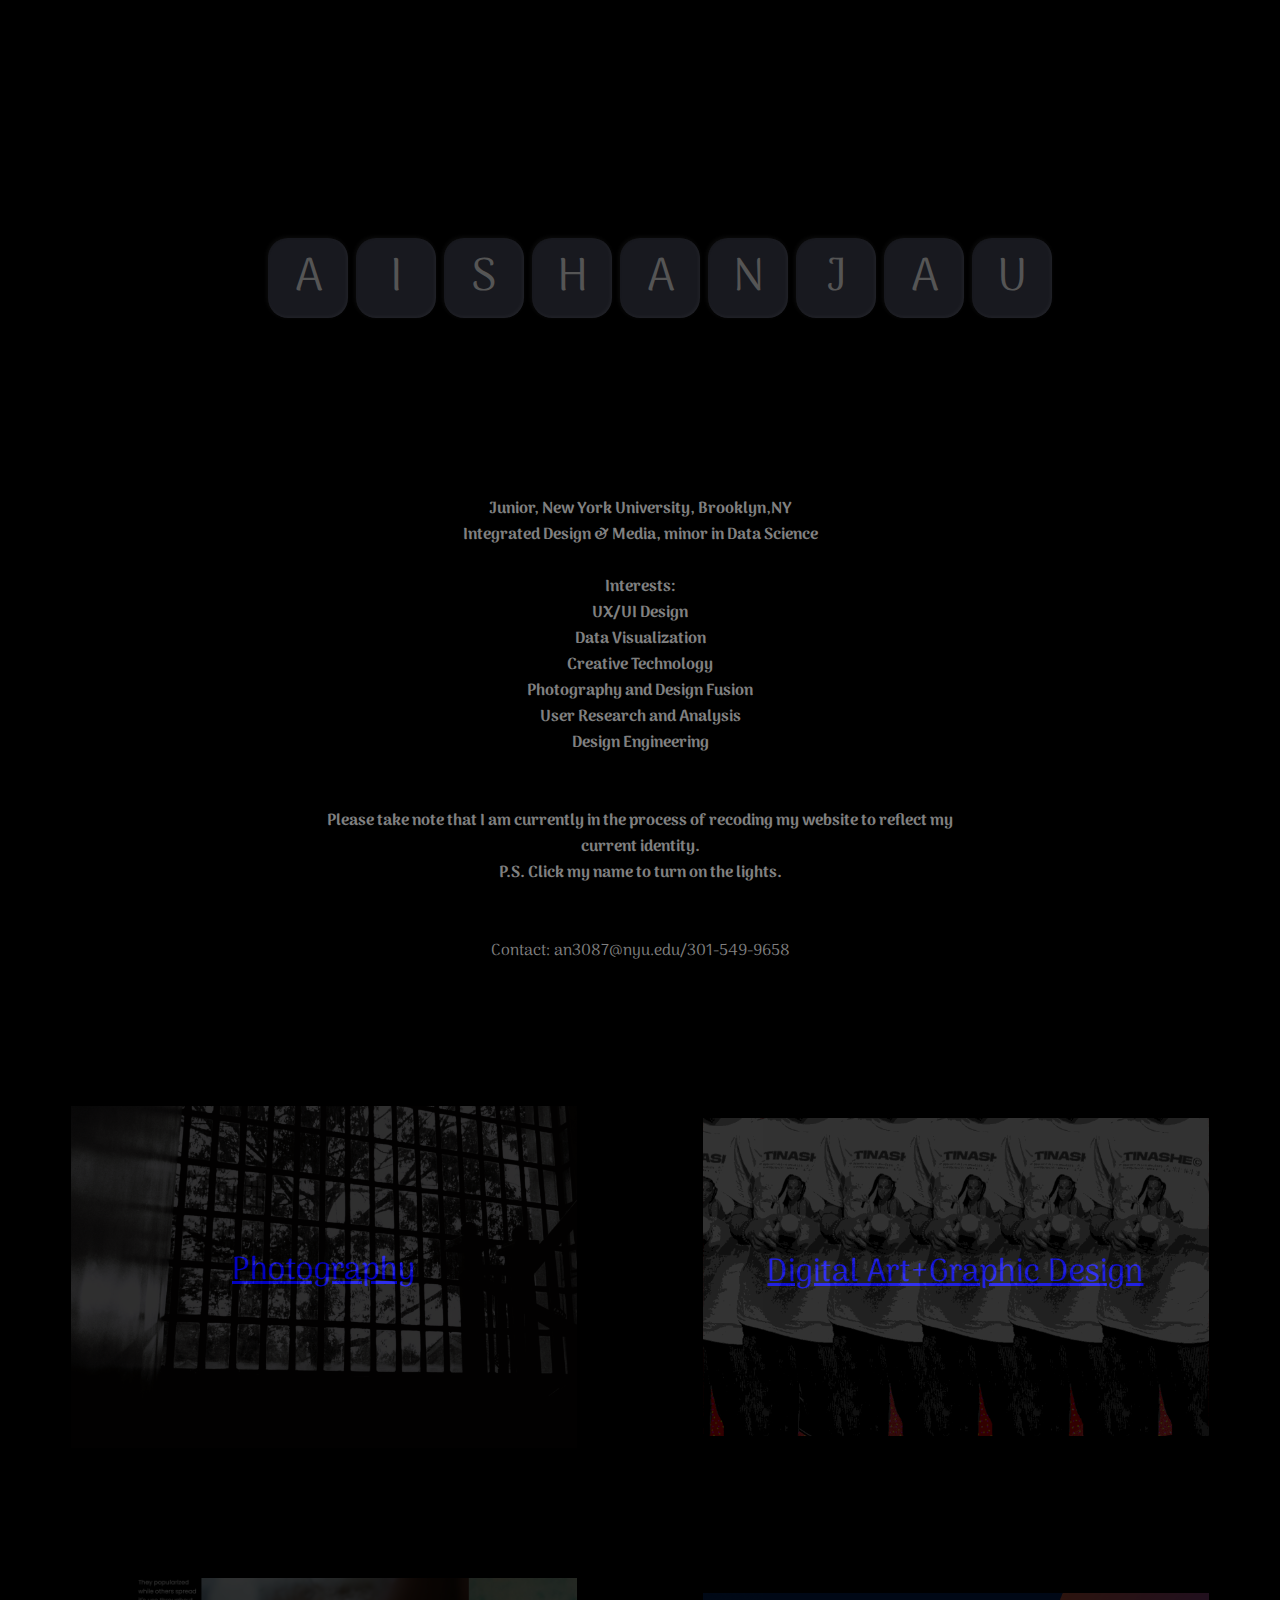
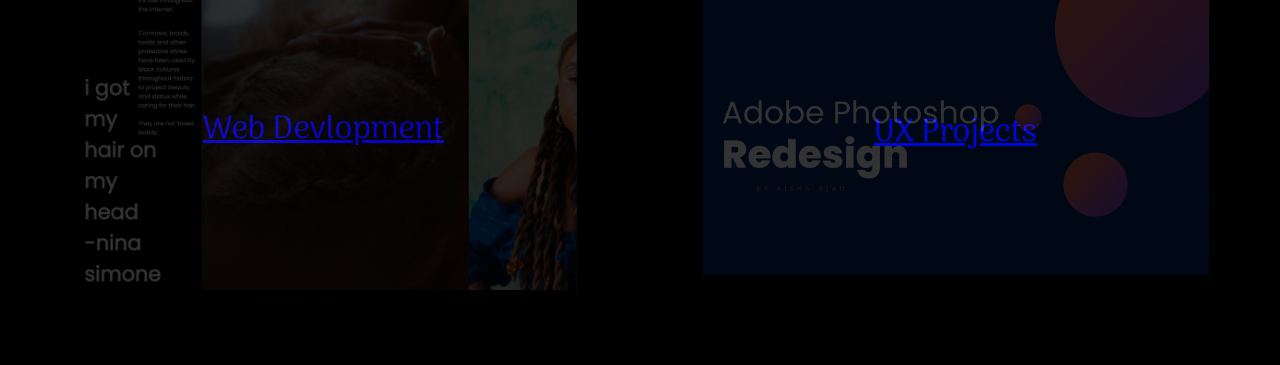
<file: index.html>
<!DOCTYPE html>
<html lang="en" dir="ltr">
  <head>
    <meta charset="utf-8">
    <title>main</title>
    <link rel="stylesheet" href="styles.css">
  </head>
  <body class="main">
    <div class="div-1">

    </div>
    <div class="flex-container">
<div class="div-1a">
  <ul>
<li>
  <input type="checkbox" />
  <name>A</name>
</li>
<li>
  <input type="checkbox" />
  <name>I</name>
</li>
<li>
  <input type="checkbox" />
  <name>S</name>
</li>
<li>
  <input type="checkbox" />
  <name>H</name>
</li>
<li>
  <input type="checkbox" />
  <name>A</name
</li>
<li>
  <input type="checkbox" />
  <name>N</name>
</li>
<li>
  <input type="checkbox" />
  <name>J</name>
</li>
<li>
  <input type="checkbox" />
  <name>A</name>
</li>
<li>
  <input type="checkbox" />
  <name>U</name>
</li>
</ul>
  </div>
<div class="div-1b">
  <p><b><br><br>Junior, New York University, Brooklyn,NY <br>Integrated Design & Media, minor in Data Science <br> <br>Interests:<br>
UX/UI Design<br>
Data Visualization<br>
Creative Technology<br>
Photography and Design Fusion<br>
User Research and Analysis<br>
Design Engineering<br>
     <br> <br> Please take note that I am currently in the process of recoding my website to reflect my current identity. <br> P.S. Click my name to turn on the lights. </b><br><br><br> Contact: an3087@nyu.edu/301-549-9658</p>
 </div>
</div>
 <div class="flex-container2">
    <div class="div-2">
   <img src= "window.jpg" alt = "testing1" class="image"<br>
         <div class="overlay">
       <div class="text"><a href="photography.html">Photography</div>
 </div>
</div>
<div class="div-3">
<img src= "digiart.jpg" alt = "testing2" class="image"<br>
     <div class="overlay">
   <div class="text2"><a href="digitalart.html">Digital Art+Graphic Design</div>
</div>
</div>
<div class="div-4">
<img src= "webdev2.png" alt = "testing3" class="image"<br>
     <div class="overlay">
   <div class="text3"><a href="webdevelopment.html">Web Devlopment</div>
</div>
</div>
<div class="div-5">
<img src= "uxprojects.png" alt = "testing4" class="image"<br>
     <div class="overlay">
   <div class="text4"><a href="uxprojects.html">UX Projects</div>
</div>
</div>
</div>
  </body>
</html>
</file>
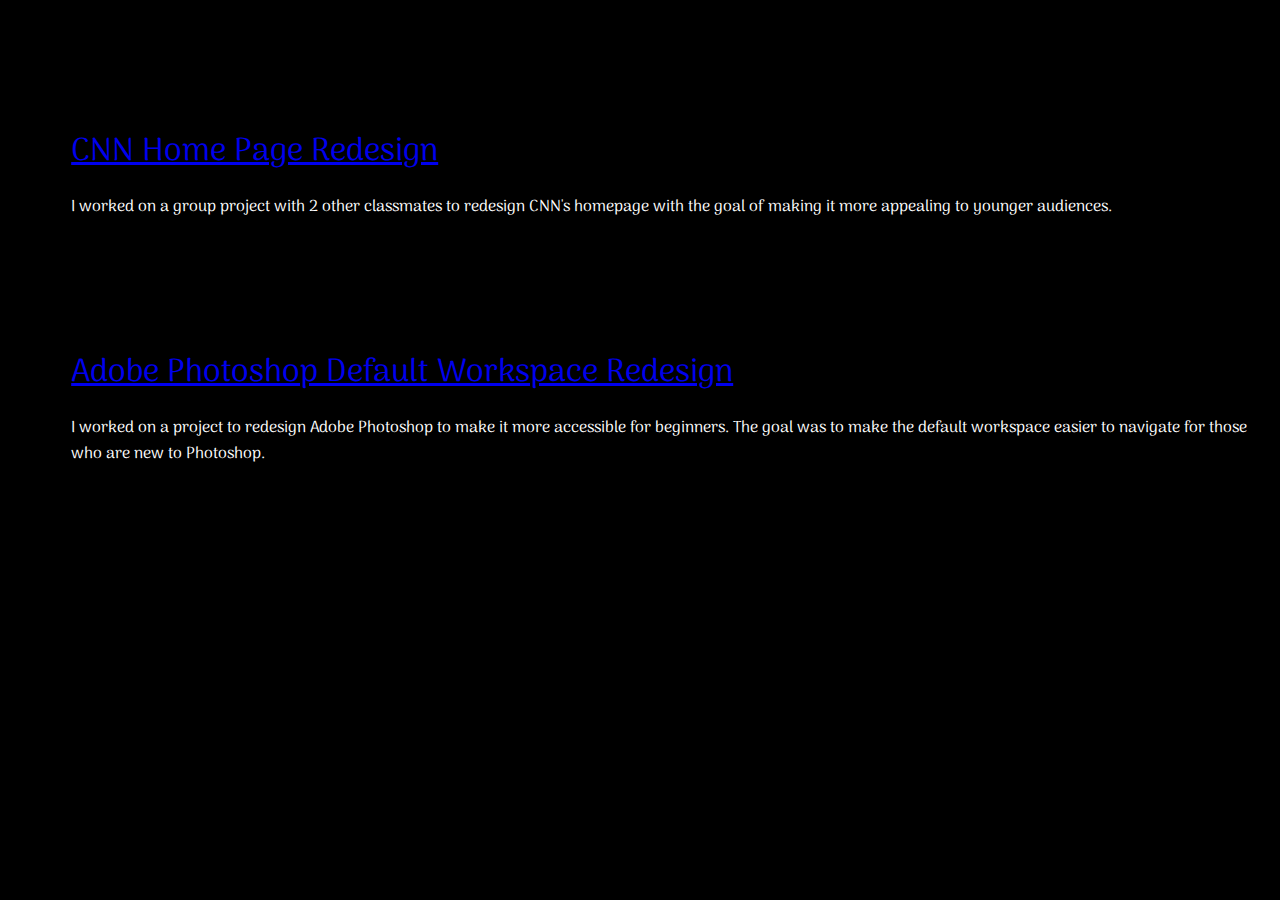
<file: uxprojects.html>
<!DOCTYPE html>
<html lang="en" dir="ltr">
  <head>
    <meta charset="utf-8">
    <link rel="stylesheet" href="styles.css">
    <title>UX Projects</title>
  </head>
  <body class="uxprojects">
    <div class="div-28">
      <a href="https://www.canva.com/design/DAFQokMiBZc/F8xKNF4MigyyP4iL_pNezA/view?utm_content=DAFQokMiBZc&utm_campaign=designshare&utm_medium=link&utm_source=publishsharelink"> CNN Home Page Redesign </a>
      </div>
<div class="div-28a">
  <p>I worked on a group project with 2 other classmates to redesign CNN's homepage with the goal of making it more appealing to younger audiences.</p>
</div>

    <div class="div-29">
      <a href="https://www.canva.com/design/DAFUTqVvBno/Yyh8_sdoZXfhl2ssNEZmnw/view?utm_content=DAFUTqVvBno&utm_campaign=designshare&utm_medium=link&utm_source=publishsharelink"> Adobe Photoshop Default Workspace Redesign </a>
    </div>
    <div class="div-29a">
      <p>I worked on a project to redesign Adobe Photoshop to make it more accessible for beginners. The goal was to make the default workspace easier to navigate for those who are new to Photoshop. </p>
    </div>
  </body>
</html>
</file>
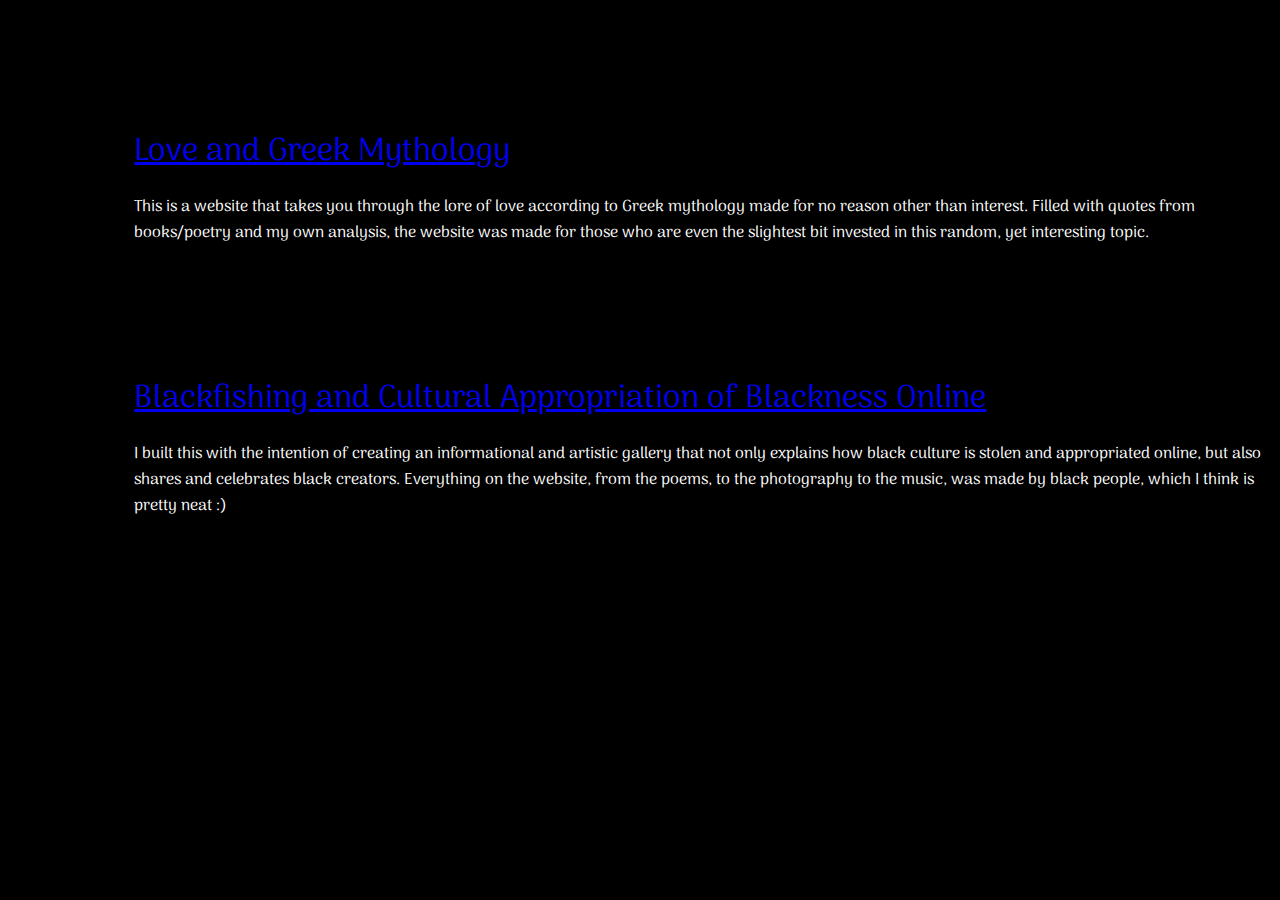
<file: webdevelopment.html>
<!DOCTYPE html>
<html lang="en" dir="ltr">
  <head>
    <meta charset="utf-8">
    <title>Website Devlopment</title>
    <link rel="stylesheet" href="styles.css">
  </head>
  <body class="webdev">
    <div class="div-16">
     <a href="https://awnjau.github.io/midtermproject/">Love and Greek Mythology</a>
    </div>
    <div class="div-16a">
      <p> This is a website that takes you through the lore of love according to Greek mythology made for no reason other than interest. Filled with quotes from books/poetry and my own analysis, the website was made for those
      who are even the slightest bit invested in this random, yet interesting topic. </p>
      </div>
    <div class="div-17">
      <a href="https://awnjau.github.io/finalproject/">Blackfishing and Cultural Appropriation of Blackness Online</a>
      </div>
      <div class="div-17a">
        <p> I built this with the intention of creating an informational and artistic gallery that not only explains how black culture is stolen and appropriated online, but
        also shares and celebrates black creators. Everything on the website, from the poems, to the photography to the music, was made by black people, which I think is pretty neat :) </p>
        </div>
  </body>
</html>
</file>
<file: styles.css>
@import url('https://fonts.googleapis.com/css2?family=Arima:wght@200&family=BIZ+UDPGothic&display=swap');
body.main {
  background-position: center center;
  background-color:black;
}
body.webdev{
  background-color:black;
}
body.digiart{
  background-color:black;
}
body.uxprojects{
  background-color:black;
}
body.photography{
  background-color:black;
}
h1{
  text-align:center;

}
img{
  width:100%;height:auto;
}

a:visited {
  color: white;
}
a:hover {
  color: plum;
}
a[data-fancybox] img {
  cursor: zoom-in;
}
.overlay {
  position: absolute;
  top: 0;
  bottom: 0;
  left: 0;
  right: 0;
  height: 100%;
  width: 100%;
  opacity: 80%;
  transition: .5s ease;
  background-color:black;
}

.div-2:hover .overlay {
  opacity: 1;
}

.text {
  color: white;
  font-size: 200%;
  font-family: 'Arima', cursive;
  text-align: center;
  position: relative;
  top: 40%;
  right:0.1%;
}
.div-3:hover .overlay {
  opacity: 1;
}

.text2 {
  color: white;
  font-size: 200%;
  font-family: 'Arima', cursive;
  text-align: center;
  position: relative;
  top: 40%;
  right:0.1%;
}
.div-4:hover .overlay {
  opacity: 1;
}

.text3 {
  color: white;
  font-size: 200%;
  font-family: 'Arima', cursive;
  text-align: center;
  position: relative;
  top: 40%;
  right:0.1%;
}
.div-5:hover .overlay {
  opacity: 1;
}

.text4 {
  color: white;
  font-size: 200%;
  font-family: 'Arima', cursive;
  text-align: center;
  position: relative;
  top: 40%;
  right:0.1%;
}
.div-1{
}
.div-1ai{

}
.flex-container{
  display: flex;
  flex-flow: column;
  align-items: center;
  margin-bottom: 25%;
  color:white;
}

.div-1a{
  padding: 0;
   margin: 0;
   height:60vh;
   font-family: 'Arima', cursive;
   display: flex;
   justify-content: center;
   align-items: center;
  }
ul {
  position: relative;
  display: flex;
}

li {
  list-style: none;
}

label {
  position: relative;
}

input[type="checkbox"] {
  position: absolute;
  opacity: 0;
  cursor: pointer;
  height: 80px;
  width: 80px;
  z-index: 100;
}

name {
  position: relative;
  height: 80px;
  width: 80px;
  background: #18191f;
  color: #555;
  display: flex;
  justify-content: center;
  align-items: center;
  font-size: 46px;
  cursor: pointer;
  margin: 4px;
  border-radius: 20px;
  box-shadow: -1px -1px 4px rgba(255, 255, 255, 0.05),
    4px 4px 6px rgba(0, 0, 0, 0.2),
    inset -1px -1px 4px rgba(255, 255, 255, 0.05),
    inset 1px 1px 1px rgba(0, 0, 0, 0.1);
}
input[type="checkbox"]:checked ~ name {
  box-shadow: inset 0 0 2px rgba(255, 255, 255, 0.05),
    inset 4px 4px 6px rgba(0, 0, 0, 0.2);
  color: pink;
  text-shadow: 0 0 15px pink, 0 0 25px pink;
  animation: glow 2s linear infinite;
}

@keyframes glow {
  0% {
    filter: hue-rotate(0deg);
  }
  100% {
    filter: hue-rotate(360deg);
  }
}
.div-1b{
  color: grey;
  font-size:100%;
  font-family: 'Arima', cursive;
  width:50%;
  text-align:center;
  margin-top: -9.5%;
}

.div-2{
  position:relative;
  width:40%;
  margin:5%;
  color:white;
}
.div-3{
  position:relative;
  width:40%;
  margin:5%;
  color:white;
}
.div-4{
  position:relative;
  width:40%;
  margin:5%;
  color:white;
}
.div-5{
  position:relative;
  width:40%;
  margin:5%;
  color:white;
}
.flex-container2{
  display: flex;
  flex-flow: wrap;
  align-items: center;
  justify-content:space-around;
  margin-top: -20%;
}
.div-6{
  position:relative;
  width:25%;
  margin:5%;
}
.div-7{
  position:relative;
  width:25%;
  margin:5%;
}
.div-8{
  position:relative;
  width:25%;
  margin:5%;
}
.div-9{
  position:relative;
  width:25%;
  margin:5%;
}
.div-10{
  position:relative;
  width:25%;
  margin:5%;
}
.div-11{
  position:relative;
  width:25%;
  margin:5%;
}
.div-12{
  position:relative;
  width:25%;
  margin:5%;
}
.div-13{
  position:relative;
  width:25%;
  margin:5%;
}
.div-14{
  position:relative;
  width:25%;
  margin:5%;
}
.div-15{
  position:relative;
  width:25%;
  margin:5%;
}
.div-15a{
  position:relative;
  width:25%;
  margin:5%;
}
.div-15b{
  position:relative;
  width:25%;
  margin:5%;
}
.div-15c{
  position:relative;
  width:25%;
  margin:5%;
}
.div-15d{
  position:relative;
  width:25%;
  margin:5%;
}
.div-15e{
  position:relative;
  width:25%;
  margin:5%;
}
.div-15f{
  position:relative;
  width:25%;
  margin:5%;
}
.div-15g{
  position:relative;
  width:25%;
  margin:5%;
}
.div-15h{
  position:relative;
  width:25%;
  margin:5%;
}
.div-15i{
  position:relative;
  width:25%;
  margin:5%;
}
.div-15j{
  position:relative;
  width:25%;
  margin:5%;
}
.div-15k{
  position:relative;
  width:25%;
  margin:5%;
}

.flex-container3{
  display:flex;
  flex-flow:wrap;
  align-items:center;
  justify-content:space-around;
}
.div-16{
  color:white;
  font-size: 200%;
  margin-left: 10%;
  margin-top: 10%;
  text-align: left;
  font-family: 'Arima', cursive;
}
.div-16a{
  color:white;
  font-size: 100%;
  margin-left: 10%;
  text-align: left;
  font-family: 'Arima', cursive;
}

.div-17{
  color:white;
  font-size: 200%;
  margin-top: 10%;
  margin-left:10%;
  text-align: left;
  font-family: 'Arima', cursive;
}
.div-17a{
  color:white;
  font-size: 100%;
  margin-left: 10%;
  text-align: left;
  font-family: 'Arima', cursive;
}
.div-18{
    position:relative;
    width:20%;
    margin:5%;
}
.div-19{
    position:relative;
    width:20%;
    margin:5%;
}
.div-20{
    position:relative;
    width:20%;
    margin:5%;
}
.div-20a{
    position:relative;
    width:20%;
    margin:5%;
}
.div-20b{
    position:relative;
    width:20%;
    margin:5%;
}
.div-20c{
    position:relative;
    width:20%;
    margin:5%;
}
.div-20d{
    position:relative;
    width:20%;
    margin:5%;
}
.div-20e{
    position:relative;
    width:20%;
    margin:5%;
}
.div-20f{
    position:relative;
    width:20%;
    margin:5%;
}
.div-20g{
    position:relative;
    width:20%;
    margin:5%;
}
.div-20h{
    position:relative;
    width:20%;
    margin:5%;
}
.div-20i{
    position:relative;
    width:20%;
    margin:5%;
}
.div-21{
    position:relative;
    width:20%;
    margin:5%;
}
.div-22{
    position:relative;
    width:20%;
    margin:5%;
}
.div-23{
    position:relative;
    width:20%;
    margin:5%;
}
.div-23a{
    position:relative;
    width:20%;
    margin:5%;
}
.flex-container4{
  display:flex;
  flex-flow:wrap;
  align-items:center;
  justify-content:space-around;
}
.div-24{
  color: white;
  font-size:200%;
  font-family: 'Arima', cursive;
  text-align:center;
}
.div-25{
  font-size:150%;
  font-family: 'Arima', cursive;
  text-align:left;
  margin-left: 8%;
}
.div-26{
  font-size:150%;
  font-family: 'Arima', cursive;
  text-align:left;
  margin-left: 8%;
}
.div-27{
  font-size:150%;
  font-family: 'Arima', cursive;
  text-align:left;
  margin-left: 8%;

}
.div-28{
  color:white;
  font-size: 200%;
  margin-left: 5%;
  margin-top: 10%;
  text-align: left;
  font-family: 'Arima', cursive;
}
.div-28a{
  color:white;
  font-size: 100%;
  margin-left: 5%;
  text-align: left;
  font-family: 'Arima', cursive;
}

.div-29{
  color:white;
  font-size: 200%;
  margin-left: 5%;
  margin-top: 10%;
  text-align: left;
  font-family: 'Arima', cursive;
}
.div-29a{
  color:white;
  font-size: 100%;
  margin-left: 5%;
  text-align: left;
  font-family: 'Arima', cursive;
}
</file>
